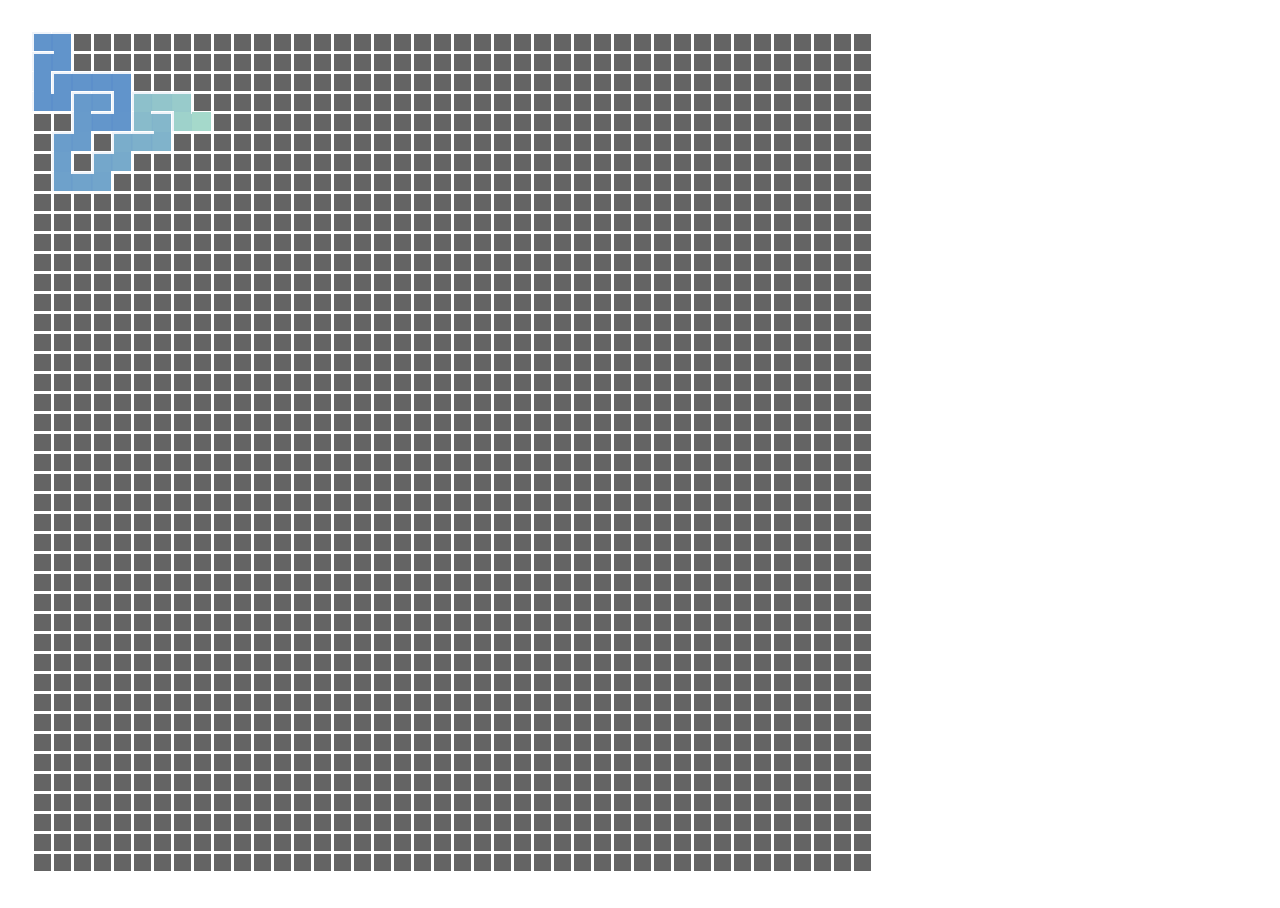
<file: index.html>
<!DOCTYPE html>
<html>
    <head>
        <title>Maze Generator</title>
        <script src="p5/p5.min.js"></script>
        <script src="js/app.js"></script>
		<script src="js/Cell.js"></script>
		<link rel="stylesheet" type="text/css" href="css/MazeGenerator.css">
    </head>
    <body>
    </body>
</html>
</file>
<file: css/MazeGenerator.css>
body{
	margin: 0;
	padding: 2.5%;
}
</file>
